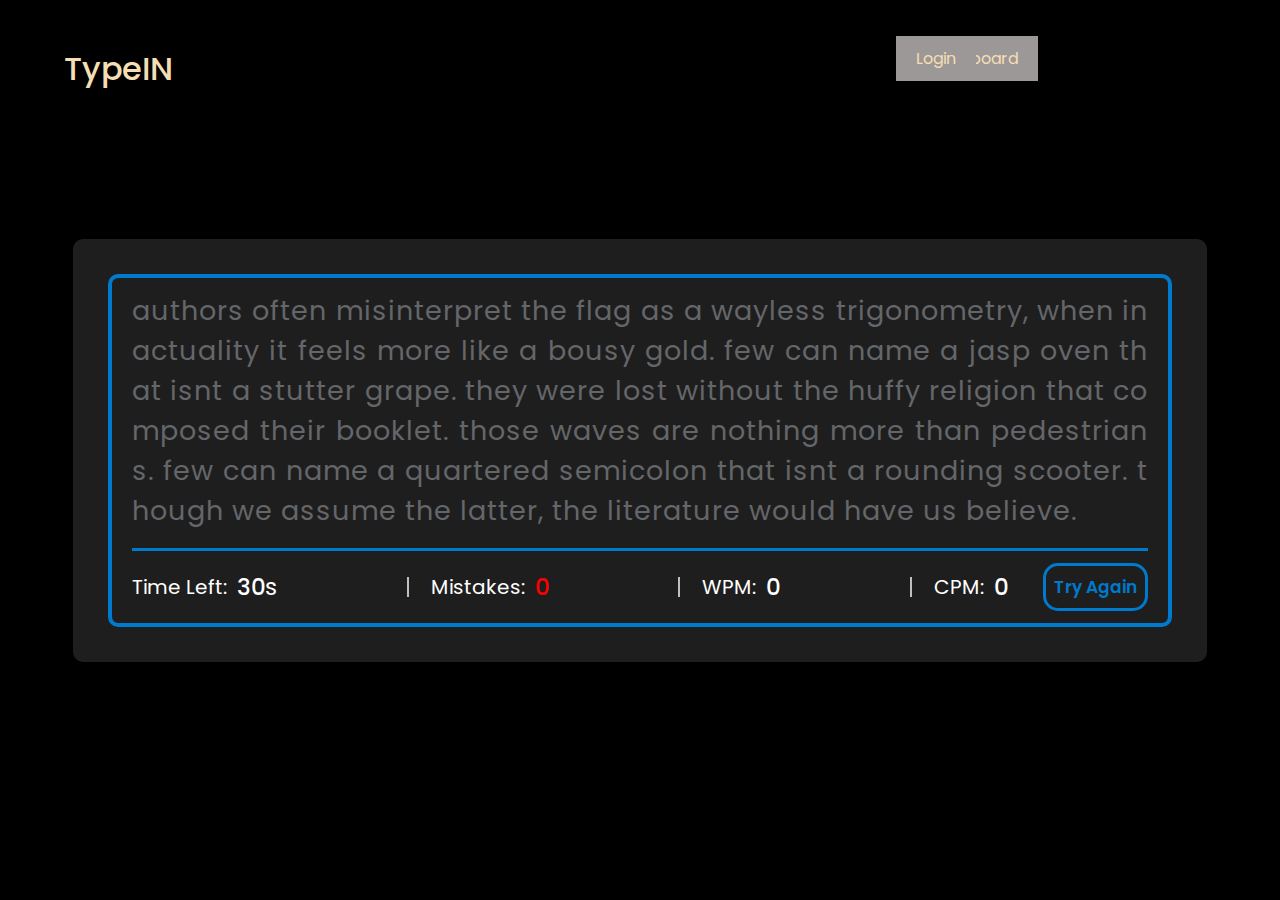
<file: newType/index.html>
<!DOCTYPE html>
<html lang="en">
<head>
    <meta charset="UTF-8">
    <meta http-equiv="X-UA-Compatible" content="IE=edge">
    <meta name="viewport" content="width=device-width, initial-scale=1.0">
    <title>Speed Typing Game</title>
    <link rel="stylesheet" href="style.css">
    <script src="scriptn.js" defer></script>
</head>
<body>  
    <a href="start.html"><h2>TypeIN</h2></a>
    <div class="navbar">
        <ul>    
            <li><a href="index.html">Home</a></li>
            <li><a href="about.html">About</a></li>     
            <li><a href="">Leaderboard</a></li>
            <li><a href="login.html">Login</a></li>
            
        </ul>
    </div>
    <div class="wrapper">
        <input type="text" class="input-field">
        <div class="content-box">
            <div class="typing-text">
                <p id="paragraph"></p>
            </div>
            <div class="content">
                <ul class="result-details">
                    <li class="time">
                        <p>
                            Time Left:
                        </p>
                        <span><b>30</b>s</span>
                    </li>
                    <li class="mistake">
                        <p>
                            Mistakes:
                        </p>
                        <span>0</span>
                    </li>
                    <li class="wpm">
                        <p>
                            WPM:
                        </p>
                        <span>0</span>
                    </li>
                    <li class="cpm">
                        <p>
                            CPM:
                        </p>
                        <span>0</span>
                    </li>
                </ul>
                <button>Try Again</button>
            </div>
        </div>
    </div>
</body>
</html>
</file>
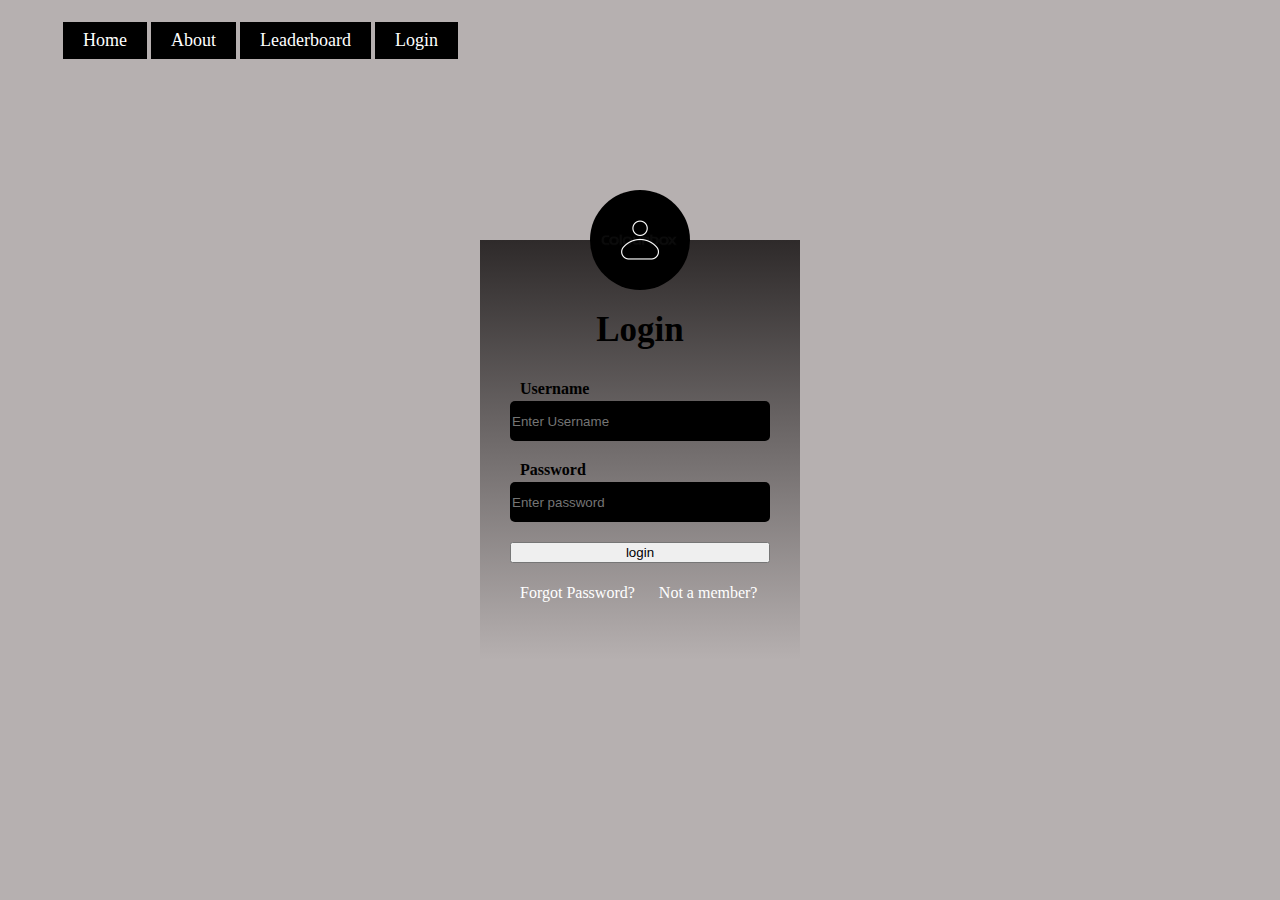
<file: newType/login.html>
<head>
    <meta charset="UTF-8">
    <meta http-equiv="X-UA-Compatible" content="IE=edge">
    <meta name="viewport" content="width=device-width, initial-scale=1.0">
    <title>login</title>
    <link rel="stylesheet" href="login.css">
</head>
<body>
    <div class="navlogin">
        <ul>    
            <li><a href="index.html">Home</a></li>
            <li><a href="about.html">About</a></li>     
            <li><a href="">Leaderboard</a></li>
            <li><a href="login.html">Login</a></li>
            
        </ul>
    </div>
  
        <div class="loginbox">
         <img src="acc.jpg" class="avatar">    
        <h1>Login</h1>
        <form action="data.php" mehtod="POST">
            <p>Username</p>
            <input type="text" name="name" placeholder="Enter Username" required autofocus>
            <p>Password</p>
            <input type="password" name="pass" placeholder="Enter password" required>
            <input type="submit" name="" value="login">
            <a href="#">Forgot Password?</a>
            <a href="#">Not a member?</a>
        </form>


    </div>
    
</body>
</html>
</file>
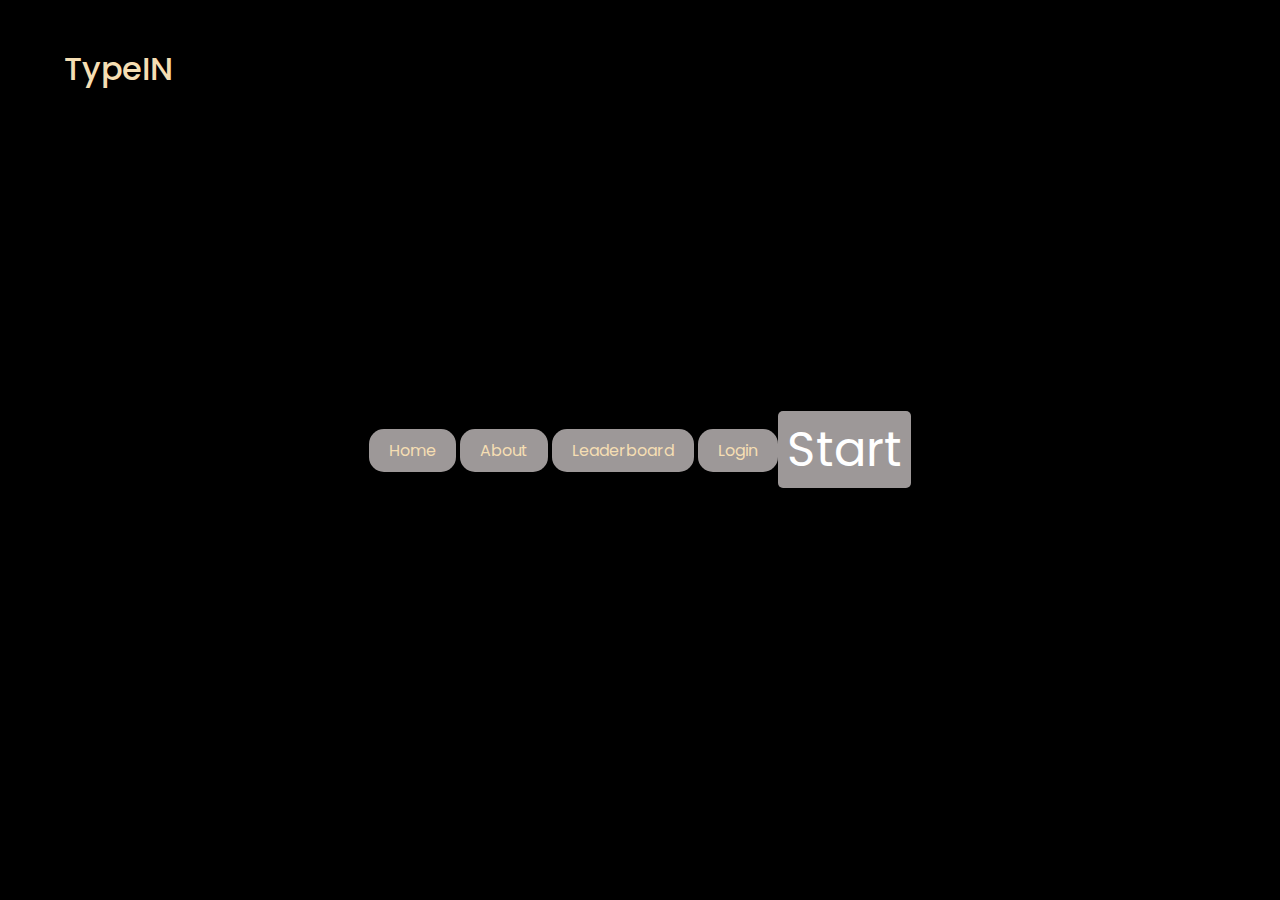
<file: newType/start.html>
<!DOCTYPE html>
<html lang="en">
<head>
    <meta charset="UTF-8">
    <meta http-equiv="X-UA-Compatible" content="IE=edge">
    <meta name="viewport" content="width=device-width, initial-scale=1.0">
    <title>Document</title>
    <link rel="stylesheet" href="start.css">
</head>
<body>
    <a href="#"><h2>TypeIN</h2></a>
    <div class="navbar">
        <ul>    
            <li><a href="index.html">Home</a></li>
            <li><a href="about.html">About</a></li>     
            <li><a href="">Leaderboard</a></li>
            <li><a href="login.html">Login</a></li>
            
        </ul>
    </div>
    <div class="btn">
    <a href="index.html">Start</a>
</div>
</body>
</html>
</file>
<file: newType/style.css>
@import url('https://fonts.googleapis.com/css2?family=Poppins:wght@400;500;600;700&display=swap');
* {
    margin: 0;
    padding: 0;
    box-sizing: border-box;
    font-family: 'Poppins', sans-serif;
}

h2{
    color: wheat;
    font-weight: 500;
    top: 5%;
    position: absolute;
    left: 5%;
    font-size: 2rem;
}

body {
    display: flex;
    padding: 0 10px;
    align-items: center;
    justify-content: center;
    min-height: 100vh;
    background: black;
}
#paragraph{
    color: #646669;
}
.result-details{
    color: white;
}
::selection {
    color: #fff;
    background: #007acc;
}
.wrapper {
    width: 90%;
    padding: 35px;
    background: #1e1e1e;
    border-radius: 10px;
    box-shadow: 0 10px 15px rgba(0,0,0,0.05);
}
.wrapper .input-field {
    opacity: 0;
    z-index: -999;
    position: absolute;
}
.wrapper .content-box {
    padding: 13px 20px 0;
    border-radius: 10px;
    border: 4px solid #007acc;
}
.content-box .typing-text {
    overflow: hidden;
    max-height: 256px;
    width: 100%;
}
.typing-text::-webkit-scrollbar {
    width: 0;
}
.typing-text p {
    font-size: 27px;
    text-align: justify;
    letter-spacing: 1px;
    word-break: break-all;
}
.typing-text p span {
    position: relative;
}
.typing-text p span.correct {
    color: #d1d0c5;
}
.typing-text p span.incorrect {
    color: #ca4754;
    border-radius: 4px;
}
/* .typing-text p span.active {
    color: #17A2B8;
} */
.typing-text p span.active::before {
    position: absolute;
    content: "";
    height: 2px;
    width: 100%;
    bottom: 0;
    left: 0;
    opacity: 0;
    border-radius: 5px;
    background: #007acc;
    animation: blink 1s ease-in-out infinite;
}
@keyframes blink {
    50% {
        opacity: 1;
    }
}
.content-box .content {
    margin-top: 17px;
    display: flex;
    padding: 12px 0;
    flex-wrap: wrap;
    align-items: center;
    justify-content: space-between;
    border-top: 3px solid #007acc;
}
.content button {
    outline: none;
    border: none;
    width: 105px;
    color: #007acc;
    padding: 8px 0;
    font-size: 17px;
    font-weight: 600;
    cursor: pointer;
    border-radius: 15px;
    border: 3px solid #007acc;
    background: none;
    transition: transform 0.2s ease;
}
.content button:active {
    transform: scale(0.89);
}
.content button:hover {
    background: #FFFFFF;
}
.content .result-details {
    display: flex;
    flex-wrap: wrap;
    align-items: center;
    width: calc(100% - 140px);
    justify-content: space-between;
}
.result-details li {
    display: flex;
    height: 20px;
    list-style: none;
    position: relative;
    align-items: center;
}
.result-details li:not(:first-child) {
    padding-left: 22px;
    border-left: 2px solid #bfbfbf;
}
.result-details li p {
    font-size: 20px;
}
.result-details li span {
    display: block;
    font-size: 23px;
    margin-left: 10px;
}
.mistake span{
    color: red;
}
li span b {
    font-weight: 500;
}
li:not(:first-child) span {
    font-weight: 500;
}
@media (max-width: 745px) {
    .wrapper {
        padding: 20px;
    }
    .content-box .content {
        padding: 20px 0;
    }
    .content-box .typing-text {
        max-height: 100%;
    }
    .typing-text p {
        font-size: 19px;
        text-align: left;
    }
    .content button {
        width: 100%;
        font-size: 15px;
        padding: 10px 0;
        margin-top: 20px;
    }
    .content .result-details {
        width: 100%;
    }
    .result-details li:not(:first-child) {
        border-left: 0;
        padding: 0;
    }
    .result-details li p,
    .result-details li span {
        font-size: 15px;
    }
}
/*---navbar---*/
.navbar li{
   
    background-color: #9d9898;
    position: absolute;
    display: inline;
    left: 70%;
    padding: 10px 20px;
    font: bolder;
    top: 4%;
    justify-content: space-between;
  
    
}
.navbar li a{
    text-decoration: none;
    color: wheat;
}
.navbar li a:hover{
    color: black;
}






@media (max-width: 518px) {
    .wrapper .content-box {
        padding: 10px 15px 0;
    }
    .typing-text p {
        font-size: 13px;
    }
    .result-details li {
        margin-bottom: 10px;
    }
    .content button {
        margin-top: 10px;
    }
}
</file>
<file: newType/login.css>
body{
    margin: 30px 3px 10px 3px;;
    padding: 0;
  /*  background-image: url(images.jpg);*/
    background-size: cover;
    background-position: center;
    background:rgb(182, 176, 176); 
}
.navlogin{
    padding: 0px 20px;
    
}

.navlogin li{
    position: relative;
    display: inline;
    background-color: black;  
    padding: 10px 20px;
    justify-content: end;
    
 }
li a{
    font-size: large;
    color:rgb(255, 255, 255);
    text-decoration: none;
    
}
li a:hover{
    color: rgb(72, 71, 74);;
}


.loginbox{
    width: 320px;
    height: 420px;
    background:linear-gradient(to top, rgba(255,0,0,0), rgb(46, 42, 42));
    color: black;
    top: 50%;
    left: 50%;
    position: absolute;
    transform: translate(-50%,-50%);
    box-sizing: border-box;
    padding: 70px 30px;
    
}

.avatar{
    width: 100px;
    height: 100px;
    border-radius: 50%;
    position: absolute;
    top: -50px;
    left: 110px;
}
h1{
    margin: 0;
    padding: 0 0 30px;
    text-align: center;
    font-size: 35px;
}
.loginbox p{
    margin: 0;
    padding: 0px 0px 3px 10px;
    font-weight: bold;
}
.loginbox input{

    width: 100%;
    margin-bottom: 20px;
}

.loginbox input[type="text"], input[type="password"]
{
    outline: black;
    border: black;
    border-bottom: 1xp solid rgb(238, 233, 233);
    background-color: black;
    outline: none;
    height: 40px;
    color: white;
    border-radius: 5px;
    
}
:placeholder-shown{
    padding-left: 1d0px;
}
.loginbox input[type="submit"]:hover
{
    cursor: pointer;
    background: rgb(0, 0, 0);
    color: rgb(255, 254, 254);
}
.loginbox a{
    text-decoration: none;
    font-size: 16px;
    line-height: 20px;
    color: white;
    padding: 10px;
}
.loginbox a:hover{
    color: rgb(0, 0, 0);
}
</file>
<file: newType/start.css>
@import url('https://fonts.googleapis.com/css2?family=Poppins:wght@400;500;600;700&display=swap');
* {
    margin: 0;
    padding: 0;
    box-sizing: border-box;
    font-family: 'Poppins', sans-serif;
}
h2{
    color: wheat;
    font-weight: 500;
    top: 5%;
    position: absolute;
    left: 5%;
    font-size: 2rem;
}
h2:hover{
    color:rgb(180, 180, 58);
}
body {
    display: flex;
    padding: 0 10px;
    align-items: center;
    justify-content: center;
    min-height: 100vh;
    background: black;
}
.navbar li{
   
    background-color: #9d9898;
    padding: 10px 20px;
    font: bolder;
    position: relative;
    display: inline;
    top: 5%;
    align-items: top;
    border-radius: 15px;    
  
    
}

.navbar li a{
    text-decoration: none;
    
    color: wheat;
}
.navbar li a:hover{
    color: black;
}

.btn a{
    
    text-decoration: none;
    color: white;
    font-size: 3rem;
    background-color:#9d9898;
    border-radius: 5px;
    padding: 5px 9px 5px 9px;
}
.btn a:hover{
    color: rgb(0, 0, 0);
    transition: ease 0.5s;
}
</file>
